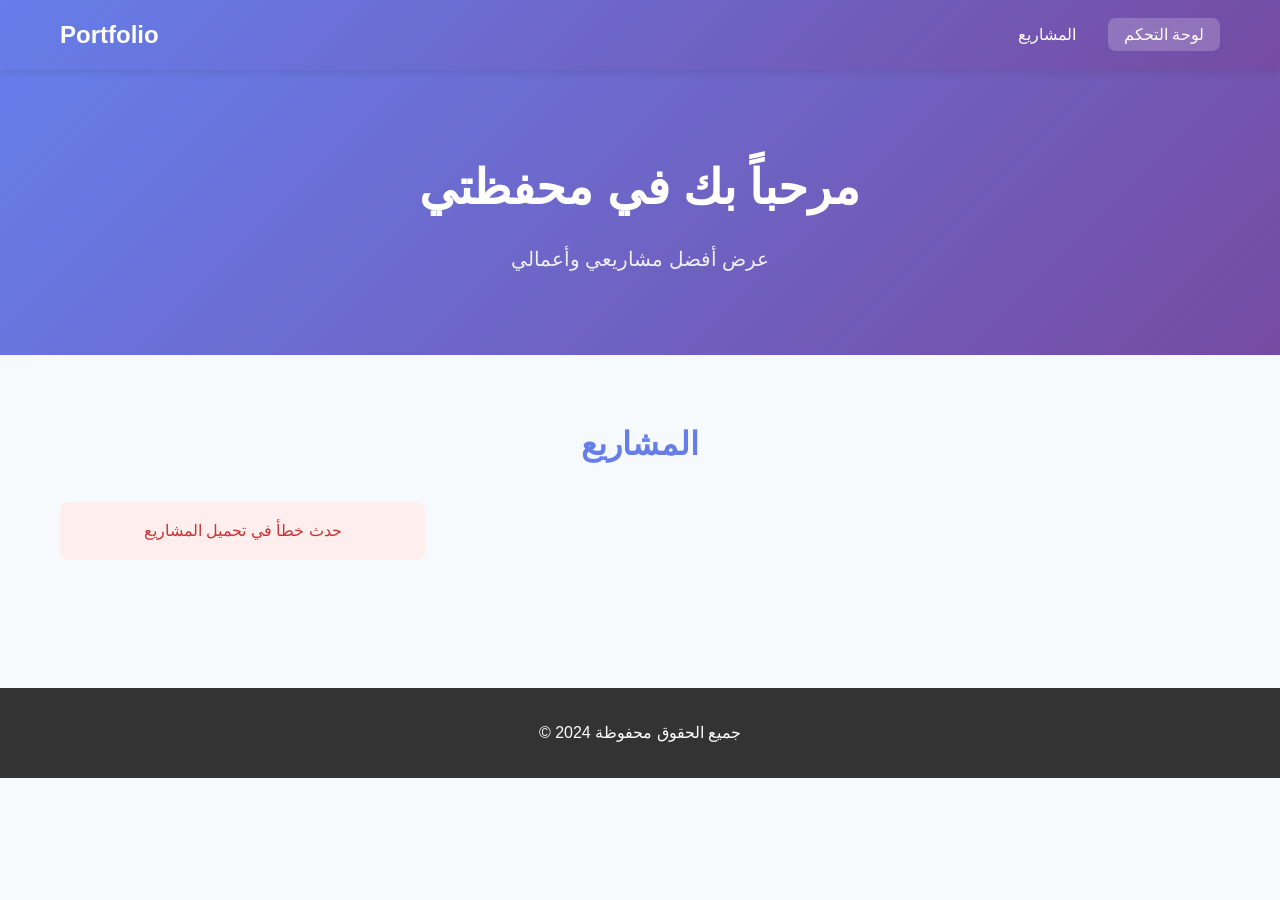
<file: index.html>
<!doctype html>
<html>
  <head>
    <meta charset="UTF-8" />
    <meta name="viewport" content="width=device-width, initial-scale=1.0" />
    <title>My Portfolio</title>
    <link rel="stylesheet" href="css/style.css" />
  </head>
  <body>
    <nav class="navbar">
      <div class="container">
        <div class="logo">Portfolio</div>
        <ul class="nav-links">
          <li><a href="#projects">المشاريع</a></li>
          <li>
            <a href="dashboard/index.html" class="btn-dashboard" target="_blank"
              >لوحة التحكم</a
            >
          </li>
        </ul>
      </div>
    </nav>

    <header class="hero">
      <div class="container">
        <h1>مرحباً بك في محفظتي</h1>
        <p>عرض أفضل مشاريعي وأعمالي</p>
      </div>
    </header>

    <main class="container">
      <section id="projects" class="projects-section">
        <h2>المشاريع</h2>
        <div id="projects-list" class="projects-grid">
          <div class="loading">جاري تحميل المشاريع...</div>
        </div>
      </section>
    </main>

    <footer>
      <p>&copy; 2024 جميع الحقوق محفوظة</p>
    </footer>

    <script src="js/app.js"></script>
  </body>
</html>
</file>
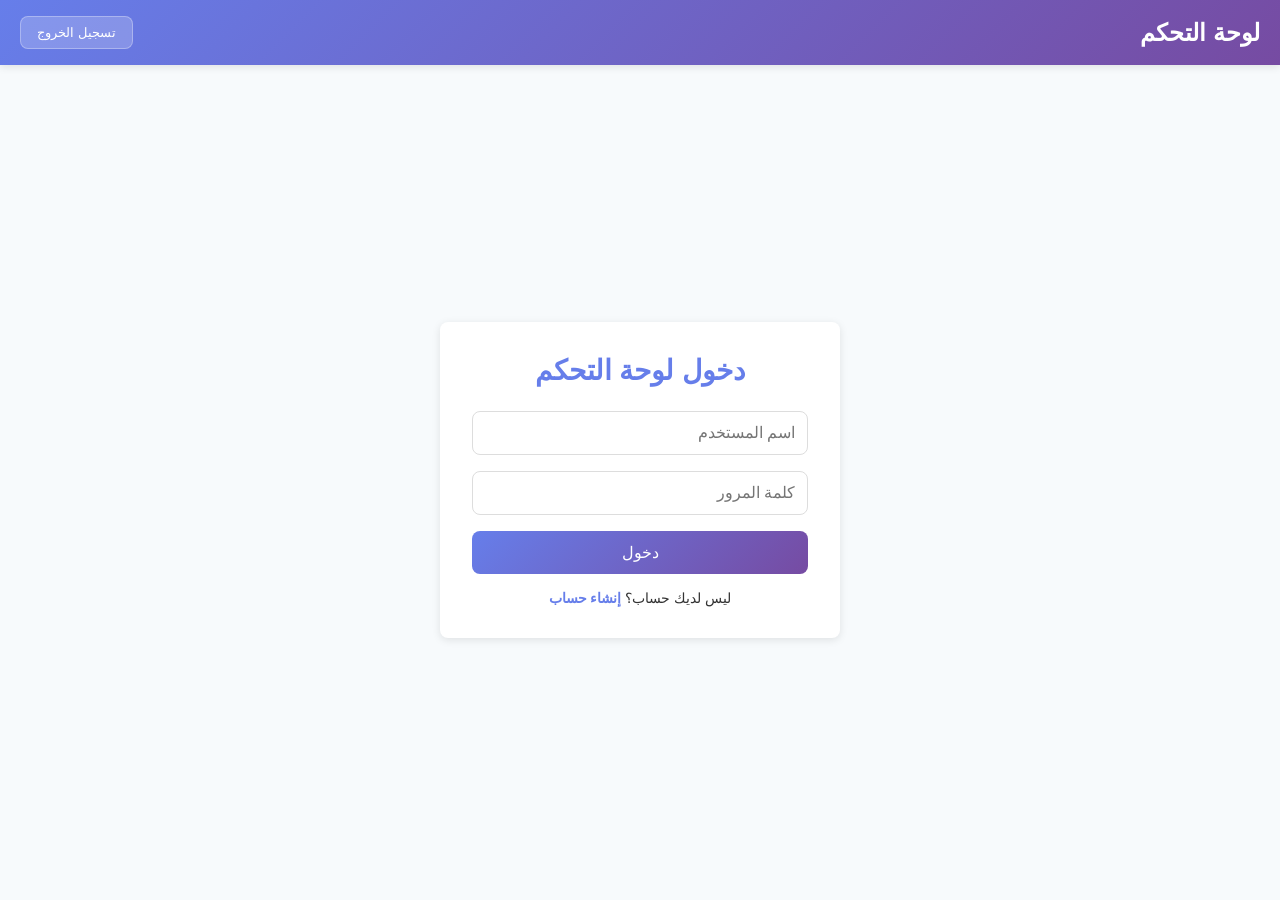
<file: dashboard/index.html>
<!doctype html>
<html lang="ar" dir="rtl">
  <head>
    <meta charset="UTF-8" />
    <meta name="viewport" content="width=device-width, initial-scale=1.0" />
    <title>لوحة التحكم - إدارة المشاريع</title>
    <link rel="stylesheet" href="css/dashboard.css" />
  </head>
  <body>
    <nav class="navbar">
      <div class="container">
        <div class="logo">لوحة التحكم</div>
        <div class="nav-right">
          <span id="username-display" class="username"></span>
          <button id="logout-btn" class="btn-logout">تسجيل الخروج</button>
        </div>
      </div>
    </nav>

    <div class="container">
      <div id="login-form" class="auth-container">
        <div class="auth-box">
          <h1>دخول لوحة التحكم</h1>
          <form id="login-form-element">
            <input
              type="text"
              id="username"
              placeholder="اسم المستخدم"
              required
            />
            <input
              type="password"
              id="password"
              placeholder="كلمة المرور"
              required
            />
            <button type="submit" class="btn-primary">دخول</button>
          </form>
          <p class="toggle-auth">
            ليس لديك حساب؟ <a href="#" id="toggle-register">إنشاء حساب</a>
          </p>
        </div>
      </div>

      <div id="register-form" class="auth-container" style="display: none">
        <div class="auth-box">
          <h1>إنشاء حساب جديد</h1>
          <form id="register-form-element">
            <input
              type="text"
              id="reg-username"
              placeholder="اسم المستخدم"
              required
            />
            <input
              type="password"
              id="reg-password"
              placeholder="كلمة المرور"
              required
            />
            <button type="submit" class="btn-primary">إنشاء حساب</button>
          </form>
          <p class="toggle-auth">
            لديك حساب؟ <a href="#" id="toggle-login">دخول</a>
          </p>
        </div>
      </div>

      <div id="dashboard" class="dashboard" style="display: none">
        <aside class="sidebar">
          <nav>
            <ul>
              <li>
                <a
                  href="#projects"
                  class="nav-link active"
                  data-section="projects"
                  >المشاريع</a
                >
              </li>
              <li>
                <a
                  href="#add-project"
                  class="nav-link"
                  data-section="add-project"
                  >إضافة مشروع</a
                >
              </li>
            </ul>
          </nav>
        </aside>

        <main class="main-content">
          <!-- Projects List Section -->
          <section id="projects-section" class="section active">
            <h2>قائمة المشاريع</h2>
            <div id="projects-container" class="projects-table-container">
              <div class="loading">جاري تحميل المشاريع...</div>
            </div>
          </section>

          <!-- Add Project Section -->
          <section id="add-project-section" class="section">
            <h2>إضافة مشروع جديد</h2>
            <form id="project-form" class="project-form">
              <div class="form-group">
                <label for="title">عنوان المشروع</label>
                <input type="text" id="title" name="title" required />
              </div>

              <div class="form-group">
                <label for="description">الوصف</label>
                <textarea
                  id="description"
                  name="description"
                  rows="4"
                  required
                ></textarea>
              </div>

              <div class="form-group">
                <label for="image">رابط الصورة</label>
                <input type="url" id="image" name="image" />
              </div>

              <div class="form-group">
                <label for="link">رابط المشروع</label>
                <input type="url" id="link" name="link" />
              </div>

              <div class="form-group">
                <label for="github">رابط GitHub</label>
                <input type="url" id="github" name="github" />
              </div>

              <div class="form-group">
                <label for="technologies">التقنيات (افصل بفواصل)</label>
                <input
                  type="text"
                  id="technologies"
                  name="technologies"
                  placeholder="React, Node.js, MongoDB"
                />
              </div>

              <div class="form-group checkbox">
                <input type="checkbox" id="featured" name="featured" />
                <label for="featured">مشروع مميز</label>
              </div>

              <button type="submit" class="btn-primary">إضافة المشروع</button>
            </form>
          </section>
        </main>
      </div>
    </div>

    <script src="js/dashboard.js"></script>
  </body>
</html>
</file>
<file: css/style.css>
* {
  margin: 0;
  padding: 0;
  box-sizing: border-box;
}

:root {
  --primary-color: #667eea;
  --secondary-color: #764ba2;
  --text-color: #333;
  --light-bg: #f7fafc;
  --white: #ffffff;
  --border-radius: 8px;
  --shadow: 0 2px 8px rgba(0, 0, 0, 0.1);
}

body {
  font-family: "Segoe UI", Tahoma, Geneva, Verdana, sans-serif;
  color: var(--text-color);
  background-color: var(--light-bg);
  line-height: 1.6;
}

.container {
  max-width: 1200px;
  margin: 0 auto;
  padding: 0 20px;
}

/* Navbar */
.navbar {
  background: linear-gradient(
    135deg,
    var(--primary-color),
    var(--secondary-color)
  );
  color: white;
  padding: 1rem 0;
  position: sticky;
  top: 0;
  z-index: 100;
  box-shadow: var(--shadow);
}

.navbar .container {
  display: flex;
  justify-content: space-between;
  align-items: center;
}

.logo {
  font-size: 1.5rem;
  font-weight: bold;
}

.nav-links {
  list-style: none;
  display: flex;
  gap: 2rem;
  align-items: center;
}

.nav-links a {
  color: white;
  text-decoration: none;
  transition: opacity 0.3s;
}

.nav-links a:hover {
  opacity: 0.8;
}

.btn-dashboard {
  background-color: rgba(255, 255, 255, 0.2);
  padding: 0.5rem 1rem;
  border-radius: var(--border-radius);
  transition: background-color 0.3s;
}

.btn-dashboard:hover {
  background-color: rgba(255, 255, 255, 0.3);
}

/* Hero Section */
.hero {
  background: linear-gradient(
    135deg,
    var(--primary-color),
    var(--secondary-color)
  );
  color: white;
  padding: 5rem 0;
  text-align: center;
}

.hero h1 {
  font-size: 3rem;
  margin-bottom: 1rem;
}

.hero p {
  font-size: 1.25rem;
  opacity: 0.9;
}

/* Projects Section */
.projects-section {
  padding: 4rem 0;
}

.projects-section h2 {
  font-size: 2rem;
  margin-bottom: 2rem;
  text-align: center;
  color: var(--primary-color);
}

.projects-grid {
  display: grid;
  grid-template-columns: repeat(auto-fill, minmax(300px, 1fr));
  gap: 2rem;
}

.project-card {
  background: white;
  border-radius: var(--border-radius);
  overflow: hidden;
  box-shadow: var(--shadow);
  transition:
    transform 0.3s,
    box-shadow 0.3s;
  cursor: pointer;
}

.project-card:hover {
  transform: translateY(-5px);
  box-shadow: 0 8px 16px rgba(0, 0, 0, 0.15);
}

.project-image {
  width: 100%;
  height: 200px;
  background: linear-gradient(
    135deg,
    var(--primary-color),
    var(--secondary-color)
  );
  display: flex;
  align-items: center;
  justify-content: center;
  color: white;
  font-size: 3rem;
}

.project-image img {
  width: 100%;
  height: 100%;
  object-fit: cover;
}

.project-content {
  padding: 1.5rem;
}

.project-content h3 {
  color: var(--primary-color);
  margin-bottom: 0.5rem;
  font-size: 1.25rem;
}

.project-content p {
  color: #666;
  margin-bottom: 1rem;
  font-size: 0.95rem;
}

.technologies {
  display: flex;
  flex-wrap: wrap;
  gap: 0.5rem;
  margin-bottom: 1rem;
}

.tech-tag {
  background: var(--light-bg);
  color: var(--primary-color);
  padding: 0.25rem 0.75rem;
  border-radius: 20px;
  font-size: 0.85rem;
}

.project-links {
  display: flex;
  gap: 1rem;
}

.project-links a {
  flex: 1;
  padding: 0.5rem;
  text-align: center;
  background: var(--primary-color);
  color: white;
  text-decoration: none;
  border-radius: var(--border-radius);
  transition: background-color 0.3s;
  font-size: 0.9rem;
}

.project-links a:hover {
  background: var(--secondary-color);
}

.loading {
  text-align: center;
  padding: 2rem;
  color: #999;
}

.error {
  background-color: #fee;
  color: #c33;
  padding: 1rem;
  border-radius: var(--border-radius);
  text-align: center;
}

/* Footer */
footer {
  background-color: var(--text-color);
  color: white;
  text-align: center;
  padding: 2rem 0;
  margin-top: 4rem;
}

/* Responsive */
@media (max-width: 768px) {
  .hero h1 {
    font-size: 2rem;
  }

  .nav-links {
    gap: 1rem;
  }

  .projects-grid {
    grid-template-columns: 1fr;
  }
}
</file>
<file: dashboard/css/dashboard.css>
* {
  margin: 0;
  padding: 0;
  box-sizing: border-box;
}

:root {
  --primary-color: #667eea;
  --secondary-color: #764ba2;
  --danger-color: #f56565;
  --success-color: #48bb78;
  --text-color: #333;
  --light-bg: #f7fafc;
  --white: #ffffff;
  --border-radius: 8px;
  --shadow: 0 2px 8px rgba(0, 0, 0, 0.1);
}

body {
  font-family: "Segoe UI", Tahoma, Geneva, Verdana, sans-serif;
  background-color: var(--light-bg);
  color: var(--text-color);
}

.container {
  max-width: 1400px;
  margin: 0 auto;
  padding: 0 20px;
}

/* Navbar */
.navbar {
  background: linear-gradient(
    135deg,
    var(--primary-color),
    var(--secondary-color)
  );
  color: white;
  padding: 1rem 0;
  box-shadow: var(--shadow);
  display: flex;
  justify-content: space-between;
  align-items: center;
}

.navbar .container {
  width: 100%;
  display: flex;
  justify-content: space-between;
  align-items: center;
}

.logo {
  font-size: 1.5rem;
  font-weight: bold;
}

.nav-right {
  display: flex;
  align-items: center;
  gap: 1.5rem;
}

.username {
  font-size: 0.95rem;
}

.btn-logout {
  background-color: rgba(255, 255, 255, 0.2);
  color: white;
  border: 1px solid rgba(255, 255, 255, 0.3);
  padding: 0.5rem 1rem;
  border-radius: var(--border-radius);
  cursor: pointer;
  transition: background-color 0.3s;
}

.btn-logout:hover {
  background-color: rgba(255, 255, 255, 0.3);
}

/* Auth Container */
.auth-container {
  display: flex;
  justify-content: center;
  align-items: center;
  min-height: calc(100vh - 70px);
  padding: 2rem 0;
}

.auth-box {
  background: white;
  padding: 2rem;
  border-radius: var(--border-radius);
  box-shadow: var(--shadow);
  width: 100%;
  max-width: 400px;
}

.auth-box h1 {
  margin-bottom: 1.5rem;
  text-align: center;
  color: var(--primary-color);
  font-size: 1.75rem;
}

.auth-box form {
  display: flex;
  flex-direction: column;
  gap: 1rem;
}

.auth-box input {
  padding: 0.75rem;
  border: 1px solid #ddd;
  border-radius: var(--border-radius);
  font-size: 1rem;
}

.auth-box input:focus {
  outline: none;
  border-color: var(--primary-color);
  box-shadow: 0 0 0 3px rgba(102, 126, 234, 0.1);
}

.toggle-auth {
  text-align: center;
  margin-top: 1rem;
  font-size: 0.9rem;
}

.toggle-auth a {
  color: var(--primary-color);
  text-decoration: none;
  cursor: pointer;
  font-weight: bold;
}

.toggle-auth a:hover {
  text-decoration: underline;
}

/* Dashboard */
.dashboard {
  display: flex;
  min-height: calc(100vh - 70px);
  gap: 2rem;
  padding: 2rem 0;
}

.sidebar {
  flex: 0 0 200px;
}

.sidebar nav ul {
  list-style: none;
  display: flex;
  flex-direction: column;
  gap: 0.5rem;
}

.sidebar .nav-link {
  display: block;
  padding: 0.75rem 1rem;
  background: white;
  border-radius: var(--border-radius);
  text-decoration: none;
  color: var(--text-color);
  transition: all 0.3s;
  box-shadow: var(--shadow);
}

.sidebar .nav-link:hover,
.sidebar .nav-link.active {
  background: linear-gradient(
    135deg,
    var(--primary-color),
    var(--secondary-color)
  );
  color: white;
}

.main-content {
  flex: 1;
  background: white;
  padding: 2rem;
  border-radius: var(--border-radius);
  box-shadow: var(--shadow);
}

.section {
  display: none;
}

.section.active {
  display: block;
}

.section h2 {
  margin-bottom: 1.5rem;
  color: var(--primary-color);
  font-size: 1.75rem;
}

/* Forms */
.project-form {
  display: flex;
  flex-direction: column;
  gap: 1.5rem;
  max-width: 600px;
}

.form-group {
  display: flex;
  flex-direction: column;
}

.form-group.checkbox {
  flex-direction: row;
  align-items: center;
  gap: 0.5rem;
}

.form-group label {
  margin-bottom: 0.5rem;
  font-weight: 500;
  color: var(--text-color);
}

.form-group input[type="text"],
.form-group input[type="url"],
.form-group textarea {
  padding: 0.75rem;
  border: 1px solid #ddd;
  border-radius: var(--border-radius);
  font-size: 1rem;
  font-family: inherit;
  resize: vertical;
}

.form-group input[type="text"]:focus,
.form-group input[type="url"]:focus,
.form-group textarea:focus {
  outline: none;
  border-color: var(--primary-color);
  box-shadow: 0 0 0 3px rgba(102, 126, 234, 0.1);
}

/* Buttons */
.btn-primary {
  padding: 0.75rem 1.5rem;
  background: linear-gradient(
    135deg,
    var(--primary-color),
    var(--secondary-color)
  );
  color: white;
  border: none;
  border-radius: var(--border-radius);
  cursor: pointer;
  font-size: 1rem;
  font-weight: 500;
  transition: transform 0.2s;
}

.btn-primary:hover {
  transform: translateY(-2px);
  box-shadow: 0 4px 12px rgba(102, 126, 234, 0.4);
}

.btn-edit,
.btn-delete {
  padding: 0.5rem 1rem;
  border: none;
  border-radius: var(--border-radius);
  cursor: pointer;
  font-size: 0.9rem;
  transition: all 0.3s;
}

.btn-edit {
  background: var(--success-color);
  color: white;
}

.btn-edit:hover {
  opacity: 0.9;
}

.btn-delete {
  background: var(--danger-color);
  color: white;
}

.btn-delete:hover {
  opacity: 0.9;
}

/* Tables */
.projects-table-container {
  overflow-x: auto;
}

.projects-table {
  width: 100%;
  border-collapse: collapse;
  margin-top: 1rem;
}

.projects-table thead {
  background: var(--light-bg);
}

.projects-table th,
.projects-table td {
  padding: 1rem;
  text-align: right;
  border-bottom: 1px solid #ddd;
}

.projects-table th {
  font-weight: 600;
  color: var(--primary-color);
}

.projects-table tbody tr:hover {
  background-color: var(--light-bg);
}

.projects-table td {
  font-size: 0.95rem;
}

.no-projects {
  text-align: center;
  padding: 2rem;
  color: #999;
}

.error {
  background-color: #fee;
  color: #c33;
  padding: 1rem;
  border-radius: var(--border-radius);
  text-align: center;
}

.loading {
  text-align: center;
  padding: 2rem;
  color: #999;
}

/* Responsive */
@media (max-width: 768px) {
  .dashboard {
    flex-direction: column;
  }

  .sidebar {
    flex: 1;
  }

  .sidebar nav ul {
    flex-direction: row;
    flex-wrap: wrap;
  }

  .sidebar .nav-link {
    flex: 1;
    text-align: center;
  }

  .auth-box {
    max-width: 100%;
  }

  .projects-table {
    font-size: 0.85rem;
  }

  .projects-table th,
  .projects-table td {
    padding: 0.75rem 0.5rem;
  }
}
</file>
